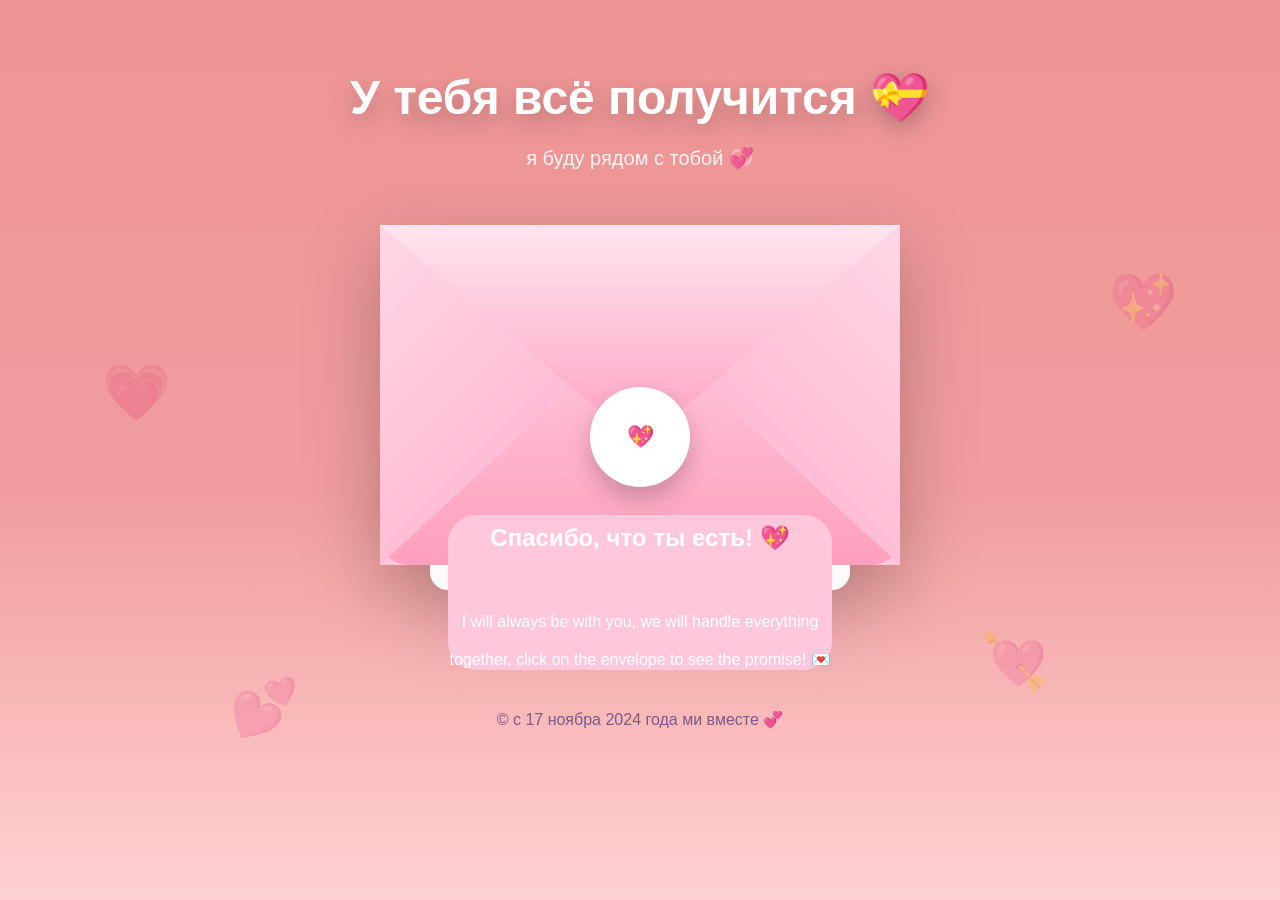
<file: index.html>
<!doctype html>
<html lang="ru">
<head>
  <meta charset="utf-8">
  <meta name="viewport" content="width=device-width, initial-scale=1">
  <title>lets goo</title>
  <link rel="stylesheet" href="styles.css">
</head>
<body>

  <div class="bg-hearts">
    <span>💗</span><span>💖</span><span>💕</span><span>💘</span>
  </div>

  <header>
    <h1 id="mainTitle">У тебя всё получится 💝</h1>
    <p> я буду рядом с тобой 💞</p>
  </header>

  <main>
    <div class="envelope" id="envelope">
      <div class="back"></div>
      <div class="letter" id="letter">
        <h2>Will you become my wife? </h2>

        <div class="line">💞</div>

        <div class="choices" id="choices">
          <button class="yes" id="btnYes">Да! ❤️</button>
          <button class="no" id="btnNo">Нет 😔</button>
        </div>

        <p class="hint"> 💌</p>
      </div>

      <div class="left"></div>
      <div class="right"></div>
      <div class="front"></div>
      <div class="flap" id="flap"></div>
      <div class="seal">💖</div>
    </div>

    <div class="status" id="status"></div>
  </main>

  <footer>© с 17 ноябра 2024 года ми вместе 💞</footer>
  <div class="cover-block">
        <h2>Спасибо, что ты есть! 💖</h2>
        <p> I will always be with you, we will handle everything together, click on the envelope to see the promise! 💌</p>
        
  </div>

  <script src="script.js"></script>


</body>
</html>
</file>
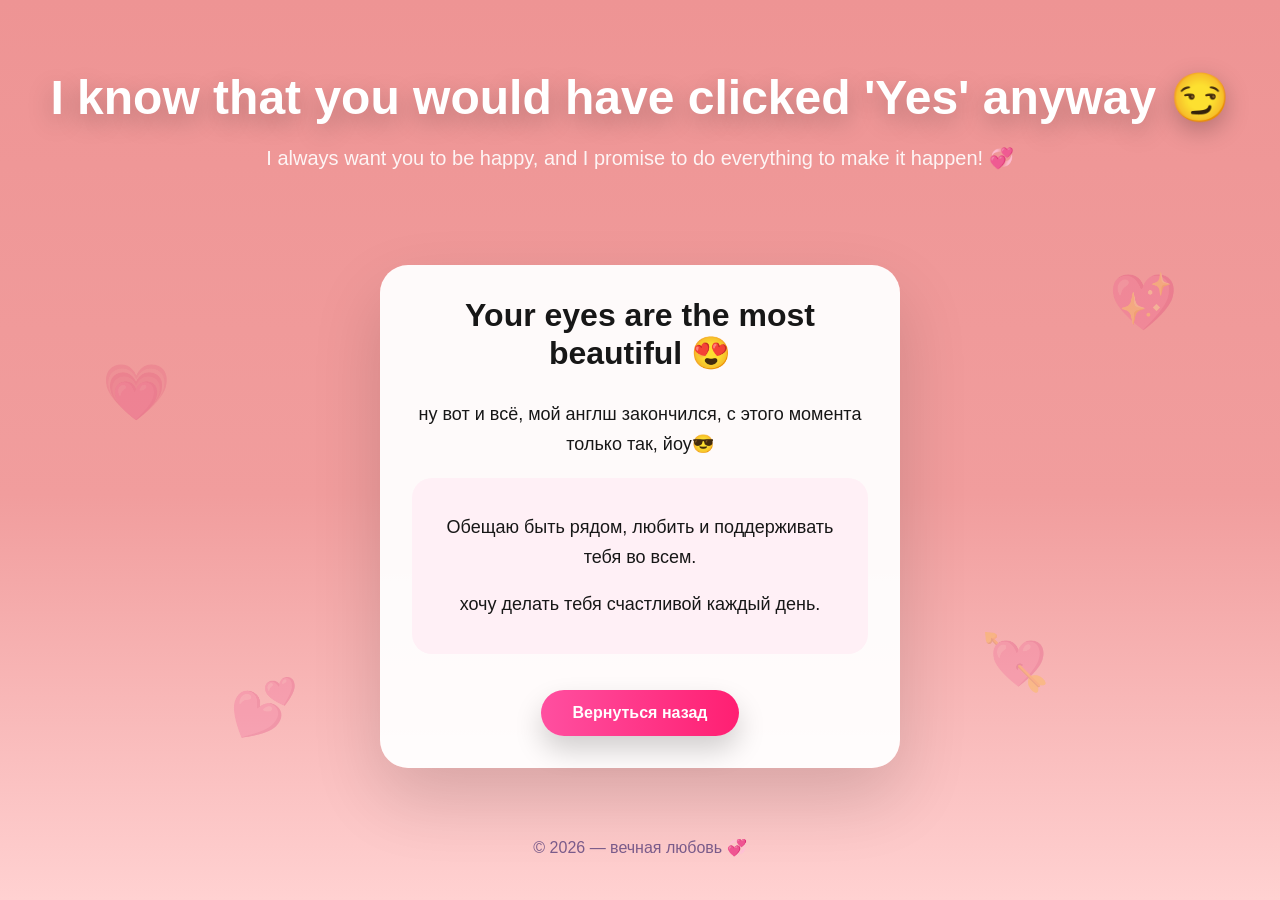
<file: love.html>
<!doctype html>
<html lang="ru">
<head>
  <meta charset="utf-8">
  <meta name="viewport" content="width=device-width, initial-scale=1">
  <title>Наше обещание</title>
  <link rel="stylesheet" href="styles.css">
</head>
<body>
  <div class="bg-hearts">
    <span>💗</span><span>💖</span><span>💕</span><span>💘</span>
  </div>

  <header>
    <h1 >I know that you would have clicked 'Yes' anyway 😏</h1>
    <p>I always want you to be happy, and I promise to do everything to make it happen! 💞</p>
  </header>

  <main>
    <section class="love-page">
      <div class="love-card">
        <h2>Your eyes are the most beautiful 😍</h2>
        <p>ну вот и всё, мой англш закончился, с этого момента только так, йоу😎</p>
        <div class="promise">
          <p>Обещаю быть рядом, любить и поддерживать тебя во всем.</p>
          <p>хочу делать тебя счастливой каждый день.</p>
        </div>
        <button onclick="location.href='index.html'">Вернуться назад</button>
        
      </div>
    </section>
  </main>

  <footer>© 2026 — вечная любовь 💞</footer>

  <script>
    const loveTitle = document.getElementById('loveTitle');
    const colors = ['🟥', '🟧', '🟨', '🟩', '🟦', '🟪', '🟫'];

    loveTitle.addEventListener('mouseenter', (e) => {
      const rect = loveTitle.getBoundingClientRect();
      const centerX = rect.left + rect.width / 2;
      const centerY = rect.top + rect.height / 2;

      for (let i = 0; i < 12; i++) {
        const cube = document.createElement('div');
        cube.className = 'rainbow-cube';
        cube.textContent = colors[Math.floor(Math.random() * colors.length)];

        const angle = (i / 12) * Math.PI * 2;
        const distance = 80 + Math.random() * 60;
        const tx = Math.cos(angle) * distance;
        const ty = Math.sin(angle) * distance;

        cube.style.setProperty('--tx', tx + 'px');
        cube.style.setProperty('--ty', ty + 'px');
        cube.style.left = centerX + 'px';
        cube.style.top = centerY + 'px';

        document.body.appendChild(cube);
        setTimeout(() => cube.remove(), 1300);
      }
    });
  </script>
</body>
</html>
</file>
<file: styles.css>
* {
  box-sizing: border-box;
}

body {
  margin: 0;
  min-height: 100vh;
  font-family: Arial, sans-serif;
  color: white;
  background: linear-gradient(180deg, #ee9494 0%, #f19d9d 55%, #ffd1d1 100%);
  overflow-x: hidden;
}

header {
  text-align: center;
  padding-top: 70px;
}

h1 {
  font-size: 48px;
  margin: 0;
  text-shadow: 0 8px 25px rgba(0,0,0,.25);
}

header p {
  font-size: 20px;
  opacity: .9;
}

main {
  display: flex;
  flex-direction: column;
  align-items: center;
  margin-top: 55px;
}

.envelope {
  position: relative;
  width: 520px;
  height: 340px;
  cursor: pointer;
  filter: drop-shadow(0 25px 35px rgba(0,0,0,.25));
}

.back {
  position: absolute;
  inset: 0;
  background: #ffc7dc;
  border-radius: 0px;
  width: 520px;
  height: 340px;
}

.flap {
  position: absolute;
  left: 0;
  top: 0;
  width: 520px;
  height:220px;
  background: linear-gradient(180deg, #ffe5ef, #ff9fc2);
  clip-path: polygon(0 0, 100% 0, 50% 100%);
  transform-origin: top;
  transition: 1s;
  z-index: 6;
}

.envelope.open .flap {
  transform: rotateX(180deg);
  z-index: 1;
}

.left {
  position: absolute;
  left: 0;
  bottom: 0;
  width: 400px;
  height:340px;
  background: linear-gradient(135deg, #ffd7e6, #ff9fc4);
  clip-path: polygon(0 0, 100% 10%, 0 100%);
  z-index: 3;
}

.right {
  position: absolute;
  right: 0;
  bottom: 0;
  width: 400px;
  height:340px;
  background: linear-gradient(225deg, #ffd7e6, #ff9fc4);
  clip-path: polygon(100% 0, 0 10%, 100% 100%);
  z-index: 3;
}

.front {
  position: absolute;
  left: 0;
  bottom: 0;
  width: 520px;
  height: 240px;
  background: linear-gradient(180deg, #ffc8dc, #ff9fbd);
  clip-path: polygon(0 100%, 50% 0, 100% 100%);
  border-radius: 0 0 28px 28px;
  z-index: 4;
}

.letter {
  position: absolute;
  left: 50%;
  bottom: 45px;
  width:420px;
  min-height:240px;
  transform: translateX(-50%) translateY(70px);
  background: rgba(255,255,255,.96);
  color: #151827;
  border-radius: 18px;
  text-align: center;
  padding: 35px 28px;
  z-index: 3;
  transition: 1s;
}

.envelope.open .letter {
  transform: translateX(-50%) translateY(-95px);
  z-index: 7;
}

.letter h2 {
  margin: 0;
  font-size: 27px;
  line-height: 1.4;
}

.line {
  margin: 20px auto;
  color: #ff3b93;
  font-size: 28px;
}

.choices {
  display: flex;
  justify-content: space-between;
  gap: 35px;
  margin-top: 15px;
  opacity: 0;
  pointer-events: none;
  transition: .8s;
}

.envelope.open .choices {
  opacity: 1;
  pointer-events: auto;
}

button {
  border: 0;
  padding: 15px 42px;
  border-radius: 999px;
  font-size: 18px;
  font-weight: 800;
  cursor: pointer;
  box-shadow: 0 12px 25px rgba(0,0,0,.18);
  transition: .3s;
}

.yes {
  background: linear-gradient(90deg, #ff4fa0, #ff1f72);
  color: white;
}

.no {
  background: white;
  color: #111;
}

button:hover {
  transform: scale(1.08);
}

.seal {
  position: absolute;
  left: 50%;
  bottom: 78px;
  transform: translateX(-50%);
  width: 100px;
  height:100px;
  background: white;
  border-radius: 50%;
  display: grid;
  place-items: center;
  font-size:22px;
  z-index: 8;
  box-shadow: 0 12px 25px rgba(0,0,0,.2);
}

.hint {
  color: #777;
  font-size: 13px;
  margin-top: 18px;
}

.love-page {
  display: flex;
  justify-content: center;
  align-items: center;
  padding: 40px 20px 0;
}

.love-card {
  max-width: 520px;
  background: rgba(255,255,255,0.95);
  color: #171717;
  border-radius: 28px;
  padding: 32px;
  box-shadow: 0 30px 70px rgba(0,0,0,0.14);
  text-align: center;
}

.love-card h2 {
  margin-top: 0;
  font-size: 32px;
}

.love-card p {
  font-size: 18px;
  line-height: 1.7;
  margin: 16px 0;
}

.promise {
  background: #fff0f6;
  border-radius: 20px;
  padding: 18px;
  margin: 18px 0;
}

#loveTitle {
  background: linear-gradient(90deg, #ff1f72, #ff4fa0, #ff8a2c, #ffd700, #00d4ff, #7b2cbf, #ff1f72);
  background-size: 300% 100%;
  -webkit-background-clip: text;
  -webkit-text-fill-color: transparent;
  background-clip: text;
  animation: gradient-shift 4s ease infinite;
  font-size: 42px;
  margin: 0 0 12px;
  cursor: pointer;
  transition: text-shadow 260ms;
}

@keyframes gradient-shift {
  0%, 100% { background-position: 0% center; }
  50% { background-position: 100% center; }
}

.rainbow-cube {
  position: fixed;
  pointer-events: none;
  font-size: 16px;
  z-index: 999;
  animation: cube-float 1200ms ease-out forwards;
}

@keyframes cube-float {
  0% { opacity: 1; transform: translate(0, 0) scale(1) rotate(0deg); }
  100% { opacity: 0; transform: translate(var(--tx), var(--ty)) scale(0.2) rotate(360deg); }
}

.love-card button {
  margin-top: 18px;
  background: linear-gradient(90deg, #ff4fa0, #ff1f72);
  color: white;
  border: none;
  border-radius: 999px;
  padding: 14px 32px;
  font-size: 16px;
  cursor: pointer;
  box-shadow: 0 14px 28px rgba(0,0,0,0.18);
}

h1 {
  font-size: 48px;
  margin: 0;
  text-shadow: 0 8px 25px rgba(0,0,0,.25);
}

.rainbow-cube {
  position: fixed;
  pointer-events: none;
  font-size: 16px;
  z-index: 999;
  animation: cube-float 1200ms ease-out forwards;
}

@keyframes cube-float {
  0% { opacity: 1; transform: translate(0, 0) scale(1) rotate(0deg); }
  100% { opacity: 0; transform: translate(var(--tx), var(--ty)) scale(0.2) rotate(360deg); }
}

.status {
  margin-top: 35px;
  font-size: 24px;
  font-weight: bold;
  color: white;
  min-height: 40px;
}

footer {
  text-align: center;
  margin-top: 70px;
  padding-bottom: 25px;
  color: #7a5b8a;
}

.bg-hearts span {
  position: fixed;
  font-size: 55px;
  opacity: .25;
  animation: float 5s infinite ease-in-out;
}

.bg-hearts span:nth-child(1) { left: 8%; top: 40%; }
.bg-hearts span:nth-child(2) { right: 8%; top: 30%; animation-delay: 1s; }
.bg-hearts span:nth-child(3) { left: 18%; top: 75%; animation-delay: 2s; }
.bg-hearts span:nth-child(4) { right: 18%; top: 70%; animation-delay: 3s; }

@keyframes float {
  0%,100% { transform: translateY(0); }
  50% { transform: translateY(-30px); }
}

.floating-cube {
  position: fixed;
  font-size: 24px;
  opacity: 0.3;
  pointer-events: none;
  z-index: 0;
  animation: float-cube 8s ease-in-out forwards;
}

@keyframes float-cube {
  0% { opacity: 0.2; transform: translate(0, 0) rotate(0deg) scale(1); }
  50% { opacity: 0.4; }
  100% { opacity: 0; transform: translate(var(--tx), var(--ty)) rotate(720deg) scale(0.3); }
}


.cover-block {
    position: absolute;
    bottom: 0;
    left: 35%;
    width: 30%;
    height: 155px; /* подкорректируй высоту под белую часть */
    background: #ffc7dc; /* цвет, как у конверта */
    z-index: 8; /* ниже клапана, но выше фона */
    bottom: 230px; /* подкорректируй, чтобы блок перекрывал только белую часть */
    border-radius: 28px 28px 28px 28px; /* скругление, как у конверта */
    line-height: 2.4;
    display: flex;
    flex-direction: column;
    justify-content: center;
    align-items: center;
    text-align: center;
}
</file>
